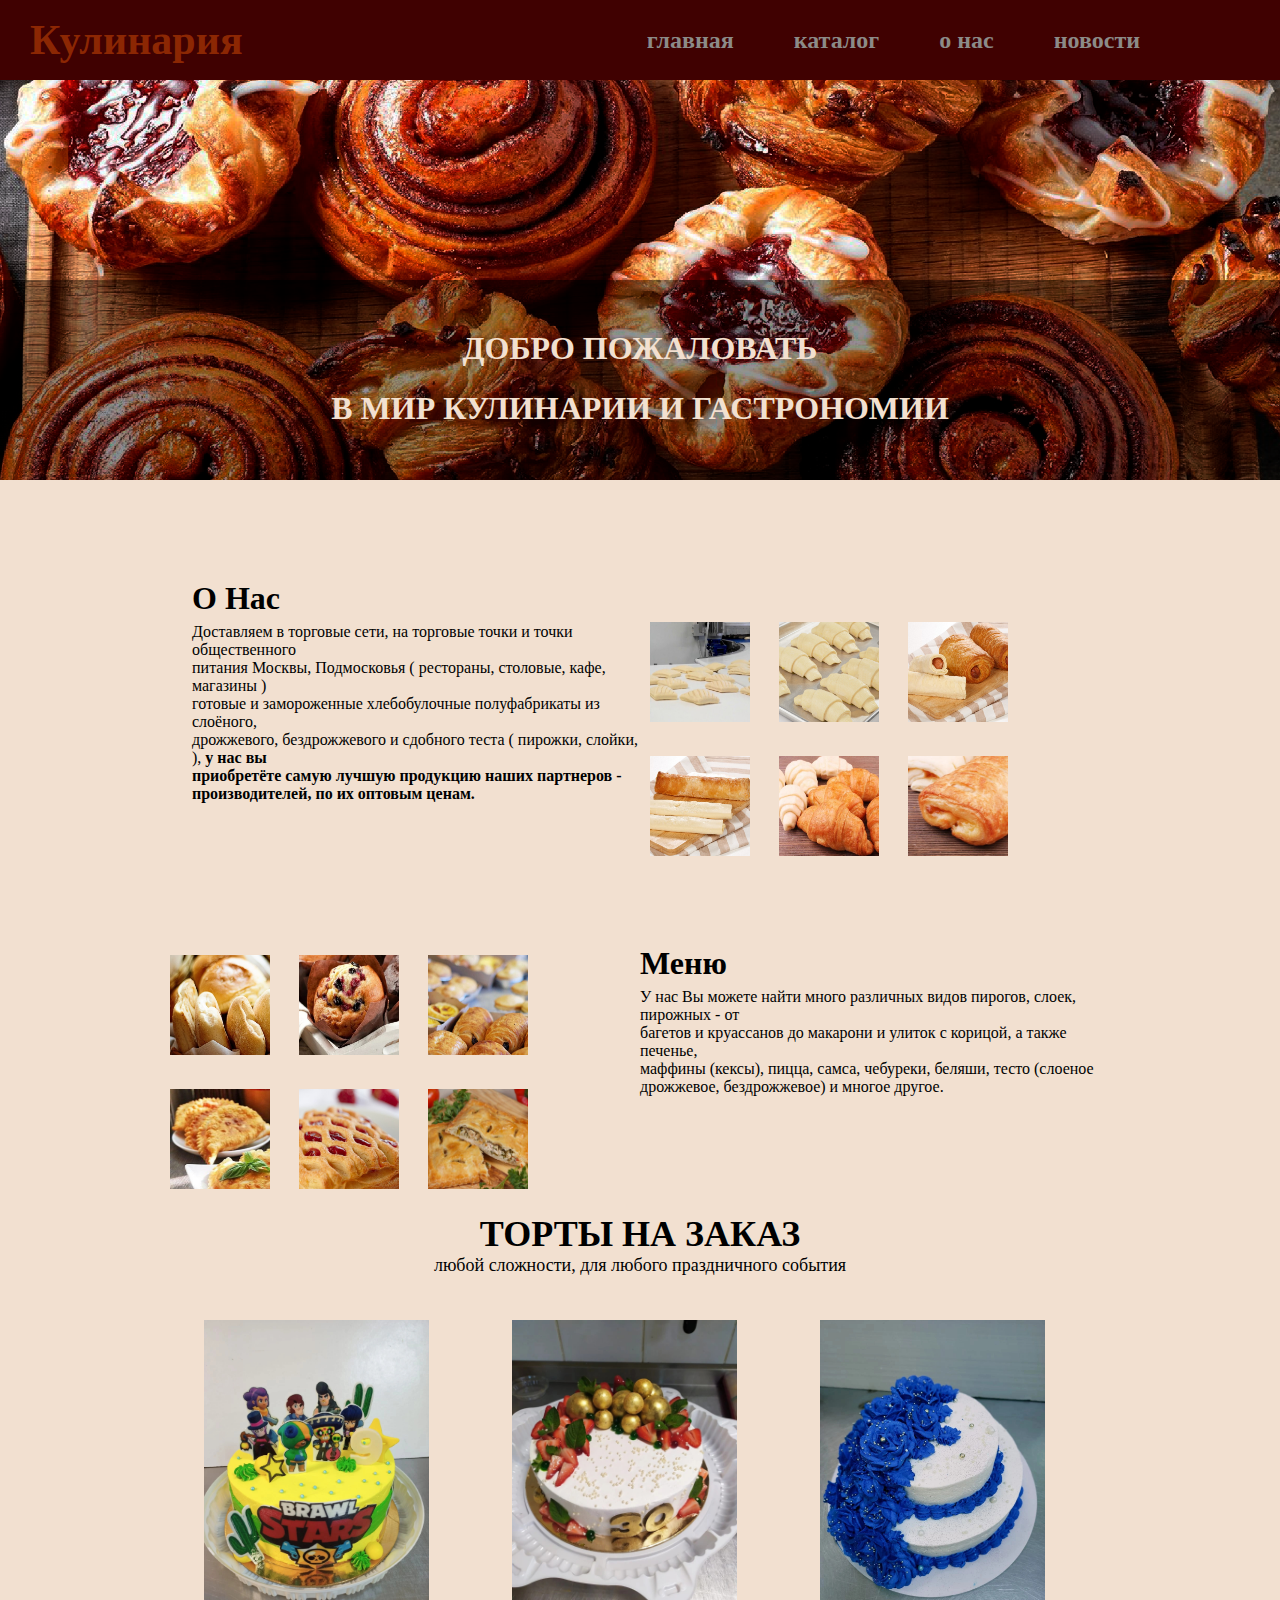
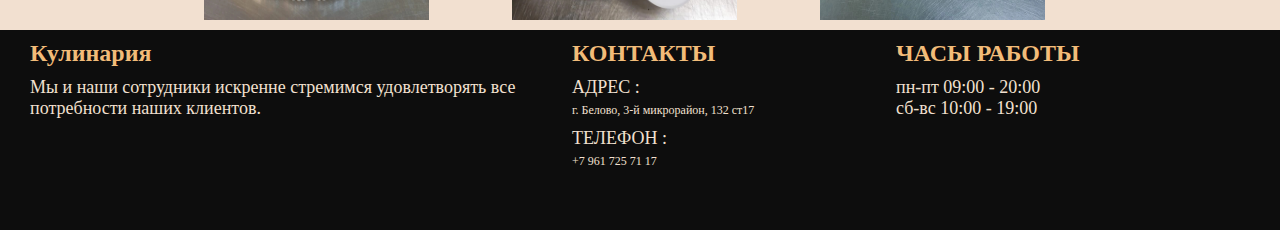
<file: index.html>
<!DOCTYPE html>
<html lang="ru">
    <head>
        <meta charset="UTF-8">

        <meta name="discription" content="Торты на заказ в Белово. Осуществляем доставку по Белово. 
        В цену торта включено оформление, декор, фигурки. Можно заказать торт по вашему эскизу. 
        А так же вы можете приобрести кондитерские изделья в магазине «Кулинария» по адресу: «г. Белово, 3-й микрорайон, 132 ст17.»">

        <meta name="keywords" content="торты на заказ, торты, на заказ, белово, торты на заказ в белово, на день рождения, с доставкой, на свадьбу, свадебный торт">

        <title>Кулинария – торты на заказ</title>
        <link rel="stylesheet" type="text/css" href="css/style.css">
        <link rel="stylesheet" type="text/css" href="css/slick.css">
        <link rel="icon" type="image/png" sizes="192x192" href="img/ico.png">
    </head>
    <body>
    <div class="wrapper">
        <div class="main">  
            <div class="header">
            <div class="logo">
                <h1>Кулинария</h1>
            </div>
            <ul class="navigation">
                <a><li>главная</li></a>
                <a href="catalog.html"><li>каталог</li></a>
                <a href="about.html"><li>о нас</li></a>
                <a href="news.html"><li>новости</li></a>
            </ul>
            </div>
        
            <div class="banner">
            <img src="img/banner.png">
            <h1>ДОБРО ПОЖАЛОВАТЬ</h1>
            <h4>В МИР КУЛИНАРИИ И ГАСТРОНОМИИ</h4>
            <div class="button">
                <button><a href="#about">О нас</a></button>
            </div>
            </div>

            <div class="line" id="about"></div>

            <div class="about">
            <div class="about_text">
            <h1>О Нас</h1>
            <h4>Доставляем  в торговые сети, на торговые точки и точки общественного
                <br>питания Москвы, Подмосковья ( рестораны, столовые, кафе, магазины ) 
                <br>готовые и замороженные хлебобулочные полуфабрикаты из слоёного, 
                <br>дрожжевого, бездрожжевого и сдобного теста ( пирожки, слойки, ), <b>у нас вы 
                <br>приобретёте самую лучшую продукцию наших партнеров - 
                <br>производителей, по их оптовым ценам.</b></h4>
            </div>
            <div class="about_photo">
                <img src="img/about/1.jpg">
                <img src="img/about/2.png">
                <img src="img/about/3.jpg">
                <img src="img/about/4.jpg">
                <img src="img/about/5.jpg">
                <img src="img/about/6.jpg">
            </div>
            </div>

            <div class="about1">
            <div class="about_text1">
            <h1>Меню</h1>
            <h4>У нас Вы можете найти много различных видов пирогов, слоек, пирожных - от 
                <br>багетов и круассанов до макарони и улиток с корицой, а также печенье, 
                <br>маффины (кексы), пицца, самса, чебуреки, беляши, тесто (слоеное
                <br>дрожжевое, бездрожжевое) и многое другое.</h4>
            </div>
            <div class="about_photo1">
                <img src="img/about/7.jpg">
                <img src="img/about/8.jpg">
                <img src="img/about/9.jpg">
                <img src="img/about/10.jpg">
                <img src="img/about/11.jpg">
                <img src="img/about/12.jpg">
            </div>
            </div>

            <div class="tort_menu">
            <div class="tort_menu_text">
                <h1>ТОРТЫ НА ЗАКАЗ</h1>
                <h4>любой сложности, для любого праздничного события</h4>
            </div>
            <div class="conit">
            <div class="conit1">
            <div class="for_slick_slider autoplay">
                <div class="item">
                    <img src="img/slider/1.jpg" alt="">
                </div>
                <div class="item">
                    <img src="img/slider/2.jpg" alt="">
                </div>
                <div class="item">
                    <img src="img/slider/3.jpg" alt="">
                </div>
                <div class="item">
                    <img src="img/slider/4.jpg" alt="">
                </div>
                <div class="item">
                    <img src="img/slider/5.jpg" alt="">
                </div>
                <div class="item">
                    <img src="img/slider/6.jpg" alt="">
                </div>
            </div>
            </div>
        </div>
            </div>


            <div class="footer">
            <div class="footer_main">
                <div class="footer_about">
                    <h1>Кулинария</h1>
                    <h4>Мы и наши сотрудники искренне стремимся удовлетворять все потребности наших клиентов.</h4>
                </div>
                <div class="footer_about1">
                    <h1>КОНТАКТЫ</h1>
                    <h4>АДРЕС :</h4>
                        <h2>г. Белово, 3-й микрорайон, 132 ст17</h2>
                        <h4>ТЕЛЕФОН :</h4>
                        <h2>+7 961 725 71 17</h2>
                </div>
                <div class="footer_about2">
                    <h1>ЧАСЫ РАБОТЫ</h1>
                    <h4>пн-пт 09:00 - 20:00
                        <br>сб-вс 10:00 - 19:00</h4>
                </div>
            </div>
            </div>

        </div>  
    </div>
        <script src="https://ajax.googleapis.com/ajax/libs/jquery/1.11.2/jquery.min.js"></script>
        <script src="js/java.js"></script>
        <script src="js/slick.min.js"></script>
    </body>
</html>
</file>
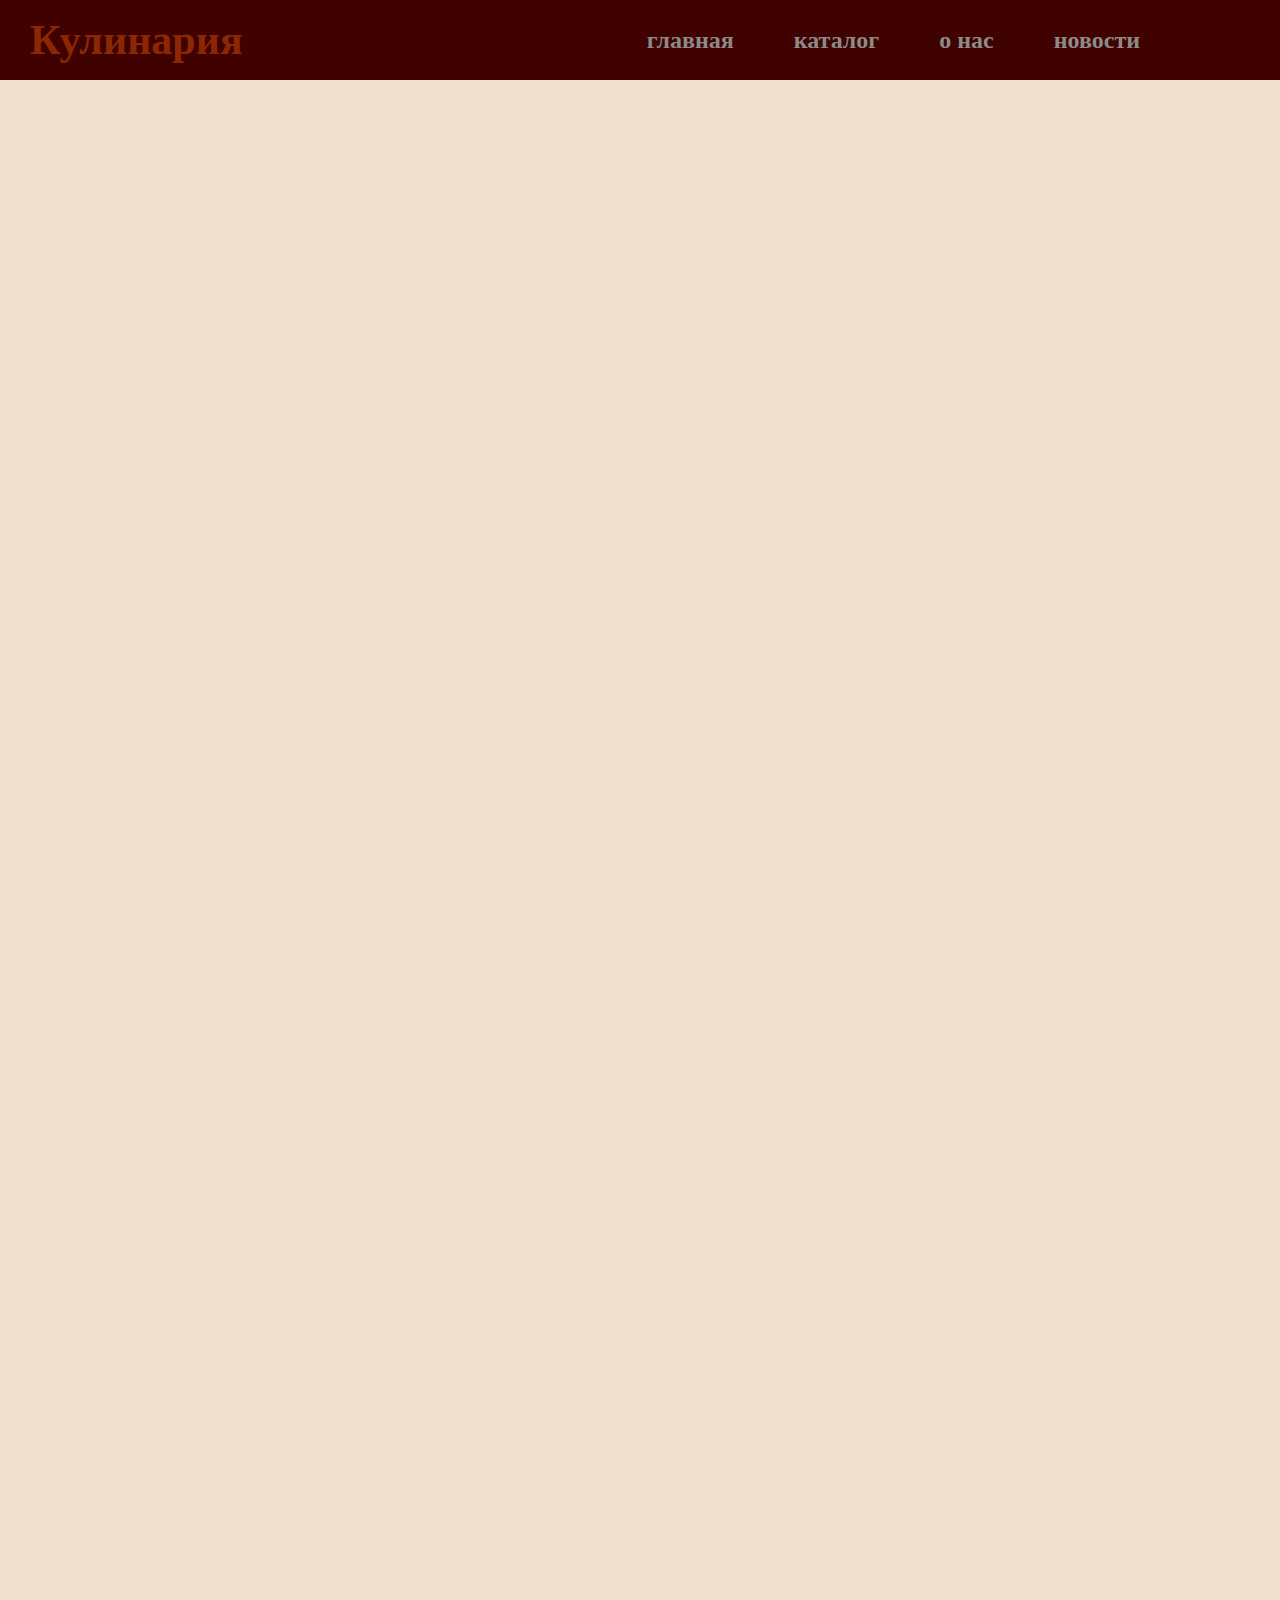
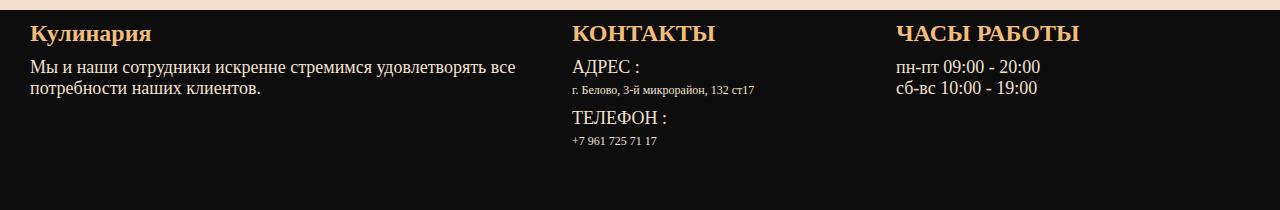
<file: catalog.html>
<!DOCTYPE html>
<html lang="ru">
<head>
    <meta charset="UTF-8">

        <meta name="discription" content="Торты на заказ в Белово. Осуществляем доставку по Белово. 
        В цену торта включено оформление, декор, фигурки. Можно заказать торт по вашему эскизу. 
        А так же вы можете приобрести кондитерские изделья в магазине «Кулинария» по адресу: «г. Белово, 3-й микрорайон, 132 ст17.»">

        <meta name="keywords" content="торты на заказ, торты, на заказ, белово, торты на заказ в белово, на день рождения, с доставкой, на свадьбу, свадебный торт">

        <title>Кулинария – торты на заказ</title>
        <link rel="stylesheet" type="text/css" href="css/style.css">
        <link rel="stylesheet" type="text/css" href="css/style_catalog.css">
        <link rel="icon" type="image/png" sizes="192x192" href="img/ico.png">
</head>
<body>
    <div class="header">
        <div class="logo">
            <h1>Кулинария</h1>
        </div>
        <ul class="navigation">
            <a href="index.html"><li>главная</li></a>
            <a><li>каталог</li></a>
            <a href="about.html"><li>о нас</li></a>
            <a href="news.html"><li>новости</li></a>
        </ul>
    </div>

    <div class="line" id="about"></div>

    <div class="catalog"></div>
    <div class="footer">
        <div class="footer_main">
            <div class="footer_about">
                <h1>Кулинария</h1>
                <h4>Мы и наши сотрудники искренне стремимся удовлетворять все потребности наших клиентов.</h4>
            </div>
            <div class="footer_about1">
                <h1>КОНТАКТЫ</h1>
                <h4>АДРЕС :</h4>
                    <h2>г. Белово, 3-й микрорайон, 132 ст17</h2>
                    <h4>ТЕЛЕФОН :</h4>
                    <h2>+7 961 725 71 17</h2>
            </div>
            <div class="footer_about2">
                <h1>ЧАСЫ РАБОТЫ</h1>
                <h4>пн-пт 09:00 - 20:00
                    <br>сб-вс 10:00 - 19:00</h4>
            </div>
        </div>
    </div>
</body>
</html>
</file>
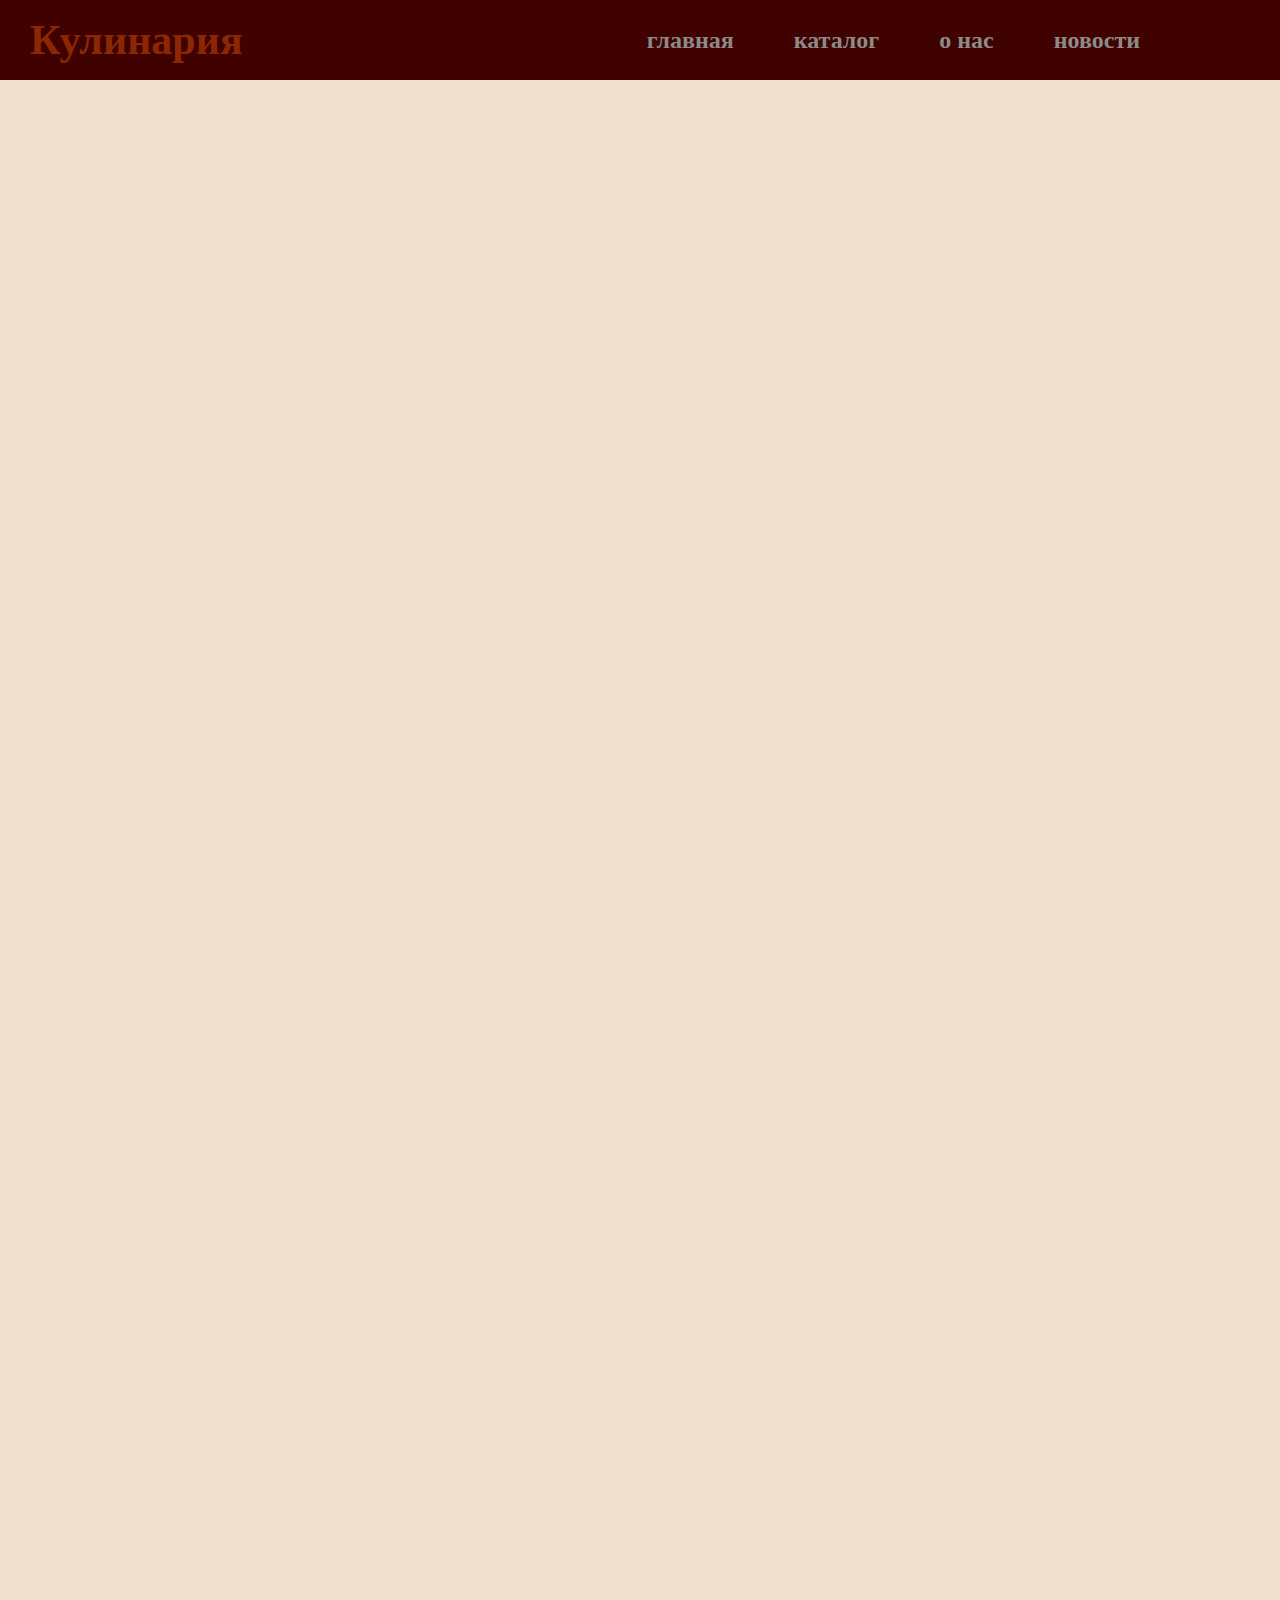
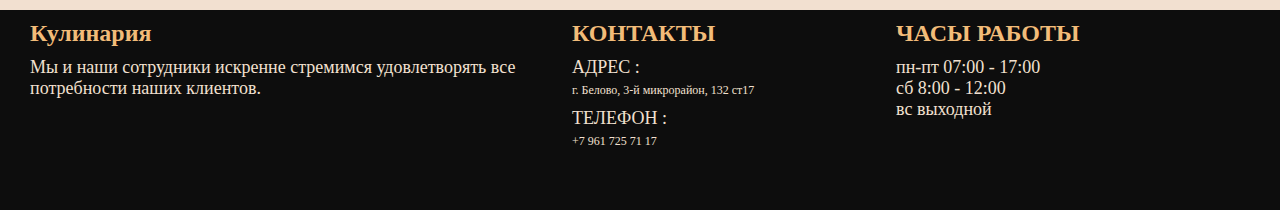
<file: news.html>
<!DOCTYPE html>
<html lang="ru">
    <head>
        <meta charset="UTF-8">

        <meta name="discription" content="Торты на заказ в Белово. Осуществляем доставку по Белово. 
        В цену торта включено оформление, декор, фигурки. Можно заказать торт по вашему эскизу. 
        А так же вы можете приобрести кондитерские изделья в магазине «Кулинария» по адресу: «г. Белово, 3-й микрорайон, 132 ст17.»">

        <meta name="keywords" content="торты на заказ, торты, на заказ, белово, торты на заказ в белово, на день рождения, с доставкой, на свадьбу, свадебный торт">

        <title>Кулинария – торты на заказ</title>
        <link rel="stylesheet" type="text/css" href="css/style.css">
        <link rel="stylesheet" type="text/css" href="css/style_card.css">
        <link rel="icon" type="image/png" sizes="192x192" href="img/ico.png">

        <script src="https://ajax.googleapis.com/ajax/libs/jquery/1.7.1/jquery.min.js"></script>
        <script type="text/javascript">
            $(document).ready(function(){
             
            $(window).scroll(function(){
            if ($(this).scrollTop() > 100) {
            $('.scrollup').fadeIn();
            } else {
            $('.scrollup').fadeOut();
            }
            });
             
            $('.scrollup').click(function(){
            $("html, body").animate({ scrollTop: 0 }, 600);
            return false;
            });
             
            });
            </script>
    </head>
    <body>
        <div class="header">
            <div class="logo">
                <h1>Кулинария</h1>
            </div>
            <ul class="navigation">
                <a href="index.html"><li>главная</li></a>
                <a href="catalog.html"><li>каталог</li></a>
                <a href="about.html"><li>о нас</li></a>
                <a><li>новости</li></a>
            </ul>
        </div>

        <div class="line" id="about"></div>

        <a href="#about" class="scrollup">Наверх</a>

        <div class="news">
            <!--
            <div class="card">
                <div class="card-header">
                    <h1>Жительница Кузбасса приняла участие в новом кондитерском телешоу, где ведущей стала певица Клава Кока.</h1>
                </div>
                <div class="card-meta">
                    <a>29 августа, 2021</a>
                </div>

                <div class="post">
                    <div class="card-post-photo">
                        <img src="news/photo/1.jpg">
                    </div>
                    <div class="card-post">
                        <h4>Жительница Прокопьевска поучаствовала в новом кондитерском реалити «Здравствуй, сладкий». Шоу покажут на телеканале «Суббота!».

                        Как рассказали в пресс-службе телеканала, пробовать десерты участников на проекте будут певица Клава Кока и кондитер Нина Тарасова. В первом выпуске выступит прокопчанка Елена Панькова.
                        
                        — Девушка работает в учебно-методическом центре по гражданской обороне и чрезвычайным ситуациям, десертами увлеклась ради мужчины-сладкоежки. На проект Елена пришла с тремя видами чизкейков, — сообщили в пресс-службе телеканала «Суббота!».
                        
                        Всем участникам в рамках реалити предстоит пройти три этапа отбора и удивить звёздного заказчика десертом. Чтобы узнать, получилось ли это сделать жительнице Прокопьевска, можно будет посмотреть первый выпуск в субботу, 18 февраля, в 16:00.
                        
                        Фото: пресс-служба телеканала «Суббота!»</h4>
                    </div>
                </div>
            </div>
            -->
            <!--
            <div class="card">
                <div class="card-header">
                    <h1>Жительница Кузбасса приняла участие в новом кондитерском телешоу, где ведущей стала певица Клава Кока.</h1>
                </div>
                <div class="card-meta">
                    <a>29 августа, 2021</a>
                </div>

                <div class="post">
                    <div class="card-post-photo">
                        <img src="news/photo/1.jpg">
                    </div>
                    <div class="card-post">
                        <h4>Жительница Прокопьевска поучаствовала в новом кондитерском реалити «Здравствуй, сладкий». Шоу покажут на телеканале «Суббота!».

                        Как рассказали в пресс-службе телеканала, пробовать десерты участников на проекте будут певица Клава Кока и кондитер Нина Тарасова. В первом выпуске выступит прокопчанка Елена Панькова.
                        
                        — Девушка работает в учебно-методическом центре по гражданской обороне и чрезвычайным ситуациям, десертами увлеклась ради мужчины-сладкоежки. На проект Елена пришла с тремя видами чизкейков, — сообщили в пресс-службе телеканала «Суббота!».
                        
                        Всем участникам в рамках реалити предстоит пройти три этапа отбора и удивить звёздного заказчика десертом. Чтобы узнать, получилось ли это сделать жительнице Прокопьевска, можно будет посмотреть первый выпуск в субботу, 18 февраля, в 16:00.
                        
                        Фото: пресс-служба телеканала «Суббота!»</h4>
                    </div>
                </div>
            </div>
            -->
            <!--
            <div class="card">
                <div class="card-header">
                    <h1>Жительница Кузбасса приняла участие в новом кондитерском телешоу, где ведущей стала певица Клава Кока.</h1>
                </div>
                <div class="card-meta">
                    <a>29 августа, 2021</a>
                </div>

                <div class="post">
                    <div class="card-post-photo">
                        <img src="news/photo/1.jpg">
                    </div>
                    <div class="card-post">
                        <h4>Жительница Прокопьевска поучаствовала в новом кондитерском реалити «Здравствуй, сладкий». Шоу покажут на телеканале «Суббота!».

                        Как рассказали в пресс-службе телеканала, пробовать десерты участников на проекте будут певица Клава Кока и кондитер Нина Тарасова. В первом выпуске выступит прокопчанка Елена Панькова.
                        
                        — Девушка работает в учебно-методическом центре по гражданской обороне и чрезвычайным ситуациям, десертами увлеклась ради мужчины-сладкоежки. На проект Елена пришла с тремя видами чизкейков, — сообщили в пресс-службе телеканала «Суббота!».
                        
                        Всем участникам в рамках реалити предстоит пройти три этапа отбора и удивить звёздного заказчика десертом. Чтобы узнать, получилось ли это сделать жительнице Прокопьевска, можно будет посмотреть первый выпуск в субботу, 18 февраля, в 16:00.
                        
                        Фото: пресс-служба телеканала «Суббота!»</h4>
                    </div>
                </div>
            </div>
            -->
        </div>

        <div class="footer">
            <div class="footer_main">
                <div class="footer_about">
                    <h1>Кулинария</h1>
                    <h4>Мы и наши сотрудники искренне стремимся удовлетворять все потребности наших клиентов.</h4>
                </div>
                <div class="footer_about1">
                    <h1>КОНТАКТЫ</h1>
                    <h4>АДРЕС :</h4>
                        <h2>г. Белово, 3-й микрорайон, 132 ст17</h2>
                        <h4>ТЕЛЕФОН :</h4>
                        <h2>+7 961 725 71 17</h2>
                </div>
                <div class="footer_about2">
                    <h1>ЧАСЫ РАБОТЫ</h1>
                    <h4>пн-пт 07:00 - 17:00
                        <br>сб 8:00 - 12:00
                        <br>вс выходной</h4>
                </div>
            </div>
        </div>
    </body>
</html>
</file>
<file: css/style.css>
@media (prefers-reduced-motion:no-preference){
    :root {
        scroll-behavior: smooth;
    }
}

*{
    margin: 0;
    padding: 0;
    list-style: none;
    text-decoration: none;
}

html, body {
    width: 100%;
    height: 100%;
}
body{
    background-color: #f2e0d0;
}

.wrapper {
    min-height: 100%;
    display: flex;
    flex-direction: column;
}

.main{
    flex: 1 1 auto;
}

.header {
    z-index: 2;
    position: fixed;
    width: 100%;
    height: 80px;
    display: block;
    background-color: #400101;
}

.logo {
    height: 100%;
    display: table;
    float: left;
}

.logo h1 {
    padding-left: 30px;
    font-size: 42px;
    font-weight: 800;
    color: #8C2703;
    height: 100%;
    display: table-cell;
    vertical-align: middle;
    font-family: 'Segoe UI';
}

.navigation {
    float: right;
    height: 100%;
}

.navigation a {
    height: 100%;
    display: table;
    float: left;
    padding: 0px 30px;
}

.navigation a:last-child {
    padding-right: 140px;
}

.navigation a li {
    display: table-cell;
    vertical-align: middle;
    height: 100%;
    color: #8C8B88;
    font-family: 'Segoe UI';
    font-size: 24px;
    font-weight: 600;
}

.banner {
    width: 100%;
    height: 700px;
    padding: 80px 0px 0px 0px;
}

.banner img {
    position: relative;
    width: 100%;
    height: 100%;
}
.banner h1{
    position: absolute;
    text-align: center;
    top: 500px;
    font-size: 48px;
    font-family: 'Segoe UI';
    font-weight: 700;
    color: #f2e0d0;
    width: 100%;
}

.banner h4{
    position: absolute;
    text-align: center;
    top: 600px;
    font-size: 48px;
    font-family: 'Segoe UI';
    font-weight: 800;
    color: #f2e0d0;
    width: 100%;
}

.button {
    display: flex;
    justify-content: center;
}
.button button {
    position: absolute;
    top: 75%;
    background-color: #f2bc79;
    border-radius: 5px;
    border: none;
    color: #131313;
    font-size: 24px;
    font-family: 'Segoe UI';
    font-weight: 600;
    height: 50px;
    width: 200px;
    text-align: center;
}

.button a {
    color: #131313;
}

.line {
    width: 100%;
    height: 100px;
}

/*о нас*/
.about {
    width: 70%;
    height: 400px;
    margin: 0 auto;
}

.about_text {
    padding-top: 65px;
    width: 50%;
    float: left;
}

.about_text h1 {
    font-size: 36px;
    font-family: 'Segoe UI';
    font-weight: 700;
}

.about_text h4 {
    margin-top: 10px;
    font-size: 18px;
    font-family: 'Segoe UI';
    font-weight: 400;
}

.about_photo {
    width: 50%;
    float: right;
}

.about_photo img {
    width: 120px;
    height: 120px;
    padding: 20px;
    margin-right: 10px;
    margin-bottom: 10px;
}

/*меню*/

.about1 {
    width: 70%;
    height: 400px;
    margin: 0 auto;
}

.about_text1 {
    padding-top: 65px;
    width: 50%;
    float: right;
}

.about_text1 h1 {
    font-size: 36px;
    font-family: 'Segoe UI';
    font-weight: 700;
}

.about_text1 h4 {
    margin-top: 10px;
    font-size: 18px;
    font-family: 'Segoe UI';
    font-weight: 400;
}

.about_photo1 {
    width: 50%;
    float: right;
}

.about_photo1 img {
    width: 120px;
    height: 120px;
    padding: 20px;
    margin-right: 10px;
    margin-bottom: 10px;
}

.tort_menu {
    width: 70%;
    height: 500px;
    margin: 0 auto;
}

.tort_menu_text{
    text-align: center;
}

.tort_menu_text h1{
    font-size: 36px;
    font-family: 'Segoe UI';
    font-weight: 800;
}

.tort_menu_text h4{
    font-size: 18px;
    font-family: 'Segoe UI';
    font-weight: 400;
}

.conit {
    width: 100%;
    height: 100%;
}

.conit1 {
    width: 80%;
    margin: 0 auto;
}

.for_slick_slider{
    display: flex;
}

.for_slick_slider .item{
    position: relative;
    height: 300px;
    width: 250px;
    margin: 25px;
}

.for_slick_slider .item img{
    width: 200;
    height: 300px;
    transition: all linear .4s;
}

.for_slick_slider .slick-center img{
    transform: scale(1.2);
}

.autoplay button {
    
    display: none;
    visibility: hidden;
}
/*подвал*/
.footer {
    width: 100%;
    height: 200px;
    background-color: #0D0D0D;
}

.footer_main {
    width: 70%;
    height:100%;
    margin: 0 auto;
    
}

.footer_about {
    margin-left: 30px;
    width: 40%;
    height: 100%;
    float: left;
}

.footer_about h1 {
    margin-top: 10px;
    color: #F2BC79;
     font-size: 24px;
    font-family: 'Segoe UI';
    font-weight: 800;
}

.footer_about h4 {
    margin-top: 10px;
    color: #F2E0D0;
    font-size: 18px;
    font-family: 'Segoe UI';
    font-weight: 400;
}

.footer_about h2 {
    margin-top: 5px;
    color: #F2E0D0;
    font-size: 12px;
    font-family: 'Segoe UI';
    font-weight: 400;
}


.footer_about1 {
    margin-left: 70px;
    width: 20%;
    height: 100%;
    float: left;
}

.footer_about1 h1 {
    margin-top: 10px;
    color: #F2BC79;
     font-size: 24px;
    font-family: 'Segoe UI';
    font-weight: 800;
}

.footer_about1 h4 {
    margin-top: 10px;
    color: #F2E0D0;
    font-size: 18px;
    font-family: 'Segoe UI';
    font-weight: 400;
}

.footer_about1 h2 {
    margin-top: 5px;
    color: #F2E0D0;
    font-size: 12px;
    font-family: 'Segoe UI';
    font-weight: 400;
}

.footer_about2 {
    margin-left: 30px;
    width: 30%;
    height: 100%;
    float: right;
}

.footer_about2 h1 {
    margin-top: 10px;
    color: #F2BC79;
     font-size: 24px;
    font-family: 'Segoe UI';
    font-weight: 800;
}

.footer_about2 h4 {
    margin-top: 10px;
    color: #F2E0D0;
    font-size: 18px;
    font-family: 'Segoe UI';
    font-weight: 400;
}

.footer_about2 h2 {
    margin-top: 5px;
    color: #F2E0D0;
    font-size: 12px;
    font-family: 'Segoe UI';
    font-weight: 400;
}




.about_s{
    width: 100%;
    height: 700px;
    padding: 80px 0px 0px 0px;
}
.about_s_main{
    margin-top: 100px;
    width: 70%;
    margin: 0 auto;
}
.map {
    width: 50%;
    float: right;
}

.line_1 {
    width: 100%;
    height: 40px;
}

.logo_about{
    width: 50%;
    height: 350px;
    float: left;
}

.logo_about h1{
    font-size: 100px;
    font-family: 'Segoe UI';
    font-weight: 800;
}

.about_s_info{
    width: 50%;
    float: left;
}

.about_s_info h1 {
    font-size: 12px;
    font-family: 'Segoe UI';
    font-weight: 400;
}
.about_s_info h4 {
    font-size: 18px;
    font-family: 'Segoe UI';
    font-weight: 600;
    margin-top: 10px;
    margin-bottom: 40px;
}

.about_s_info_1{
    width: 50%;
    float: left;
}
.about_s_info_2{
    width: 50%;
    float: right;
}
.about_s_info_3{
    width: 100%;
    float: left;
}

.about_s_info_3 h4 {
    font-size: 18px;
    font-family: 'Segoe UI';
    font-weight: 400;
}





@media only screen and (min-device-width : 1024px) and (min-device-height : 600px) {
    .banner {
        height: 400px;
    }

    .banner h1{
        top: 330px;
        font-size: 32px;
    }
    
    .banner h4{
        top: 390px;
        font-size: 32px;
    }
    
    .button {
        display: none;
    }

     /*о нас*/
.about {
    width: 90%;
    height: 300px;
}

.about_text {
    padding-top: 0px;
}

.about_text h1 {
    font-size: 32px;
}

.about_text h4 {
    margin-top: 6px;
    font-size: 16px;
}
.about_photo{
    padding-top: 32px;
}

.about_photo img {
    width: 100px;
    height: 100px;
    padding: 10px;
    margin-right: 5px;
    margin-bottom: 5x;
}

    /*меню*/

    .about1 {
        width: 90%;
        height: 300px;
    }
    
    .about_text1 {
        padding-top: 65px;
    }
    
    .about_text1 h1 {
        font-size: 32px;
    }
    
    .about_text1 h4 {
        margin-top: 6px;
        font-size: 16px;
    }
    
    .about_photo1 {
        padding-top: 65px;
    }
    
    .about_photo1 img {
        width: 100px;
        height: 100px;
        padding: 10px;
        margin-right: 5px;
        margin-bottom: 5x;
    }
    
    .tort_menu {
        width: 90%;
        height: 500px;
    }

    .footer_main {
        width: 100%;
    }

    .footer_about1 {
        margin-left: 30px;
    }
    .footer_about2 {
        margin-left: 30px;
    }

    .about_s_main {
        width: 90%;
    }

    .logo_about h1 {
        font-size: 75px;
    }

    .map_inf {
        padding-top: 27px;
        padding-left: 50px;
        width: 400px;
        height: 500px;
    }

    .email {
        padding-top: 20px;
    }
}
@media only screen and (min-device-width : 1280px) and (min-device-height : 720px) {
    .banner {
        height: 400px;
    }

    .banner h1{
        top: 330px;
        font-size: 32px;
    }
    
    .banner h4{
        top: 390px;
        font-size: 32px;
    }
    
    .button {
        display: none;
    }

     /*о нас*/
.about {
    width: 70%;
    height: 300px;
}

.about_text {
    padding-top: 0px;
}

.about_text h1 {
    font-size: 32px;
}

.about_text h4 {
    margin-top: 6px;
    font-size: 16px;
}
.about_photo{
    padding-top: 32px;
}

.about_photo img {
    width: 100px;
    height: 100px;
    padding: 10px;
    margin-right: 5px;
    margin-bottom: 5x;
}

    /*меню*/

    .about1 {
        width: 75%;
        height: 300px;
    }
    
    .about_text1 {
        padding-top: 65px;
    }
    
    .about_text1 h1 {
        font-size: 32px;
    }
    
    .about_text1 h4 {
        margin-top: 6px;
        font-size: 16px;
    }
    
    .about_photo1 {
        padding-top: 65px;
    }
    
    .about_photo1 img {
        width: 100px;
        height: 100px;
        padding: 10px;
        margin-right: 5px;
        margin-bottom: 5x;
    }
    
    .tort_menu {
        width: 90%;
        height: 450px;
    }

    .footer_main {
        width: 100%;
    }

    .footer_about1 {
        margin-left: 30px;
    }
    .footer_about2 {
        margin-left: 30px;
    }

    .logo_about h1 {
        font-size: 85px;
    }

    .map_inf {
        padding-top: 27px;
        padding-left: 50px;
        width: 550px;
        height: 600px;
    }
}

@media only screen and (min-device-width : 1920px) and (min-device-height : 1080px) {
    @media (prefers-reduced-motion:no-preference){
        :root {
            scroll-behavior: smooth;
        }
    }
    
    *{
        margin: 0;
        padding: 0;
        list-style: none;
        text-decoration: none;
    }
    
    html, body {
        width: 100%;
        height: 100%;
    }
    body{
        background-color: #f2e0d0;
    }
    
    .header {
        z-index: 2;
        position: fixed;
        width: 100%;
        height: 80px;
        display: block;
        background-color: #400101;
    }
    
    .logo {
        height: 100%;
        display: table;
        float: left;
    }
    
    .logo h1 {
        padding-left: 30px;
        font-size: 42px;
        font-weight: 800;
        color: #8C2703;
        height: 100%;
        display: table-cell;
        vertical-align: middle;
        font-family: 'Segoe UI';
    }
    
    .navigation {
        float: right;
        height: 100%;
    }
    
    .navigation a {
        height: 100%;
        display: table;
        float: left;
        padding: 0px 30px;
    }
    
    .navigation a:last-child {
        padding-right: 140px;
    }
    
    .navigation a li {
        display: table-cell;
        vertical-align: middle;
        height: 100%;
        color: #8C8B88;
        font-family: 'Segoe UI';
        font-size: 24px;
        font-weight: 600;
    }
    
    .banner {
        width: 100%;
        height: 700px;
        padding: 80px 0px 0px 0px;
    }
    
    .banner img {
        position: relative;
        width: 100%;
        height: 100%;
    }
    .banner h1{
        position: absolute;
        text-align: center;
        top: 500px;
        font-size: 48px;
        font-family: 'Segoe UI';
        font-weight: 700;
        color: #f2e0d0;
        width: 100%;
    }
    
    .banner h4{
        position: absolute;
        text-align: center;
        top: 600px;
        font-size: 48px;
        font-family: 'Segoe UI';
        font-weight: 800;
        color: #f2e0d0;
        width: 100%;
    }
    
    .button {
        display: flex;
        justify-content: center;
    }
    .button button {
        position: absolute;
        top: 75%;
        background-color: #f2bc79;
        border-radius: 5px;
        border: none;
        color: #131313;
        font-size: 24px;
        font-family: 'Segoe UI';
        font-weight: 600;
        height: 50px;
        width: 200px;
        text-align: center;
    }
    
    .button a {
        color: #131313;
    }
    
    .line {
        width: 100%;
        height: 100px;
    }
    
    /*о нас*/
    .about {
        width: 70%;
        height: 400px;
        margin: 0 auto;
    }
    
    .about_text {
        padding-top: 65px;
        width: 50%;
        float: left;
    }
    
    .about_text h1 {
        font-size: 36px;
        font-family: 'Segoe UI';
        font-weight: 700;
    }
    
    .about_text h4 {
        margin-top: 10px;
        font-size: 18px;
        font-family: 'Segoe UI';
        font-weight: 400;
    }
    
    .about_photo {
        width: 50%;
        float: right;
    }
    
    .about_photo img {
        width: 120px;
        height: 120px;
        padding: 20px;
        margin-right: 10px;
        margin-bottom: 10px;
    }
    
    /*меню*/
    
    .about1 {
        width: 70%;
        height: 400px;
        margin: 0 auto;
    }
    
    .about_text1 {
        padding-top: 65px;
        width: 50%;
        float: right;
    }
    
    .about_text1 h1 {
        font-size: 36px;
        font-family: 'Segoe UI';
        font-weight: 700;
    }
    
    .about_text1 h4 {
        margin-top: 10px;
        font-size: 18px;
        font-family: 'Segoe UI';
        font-weight: 400;
    }
    
    .about_photo1 {
        width: 50%;
        float: right;
    }
    
    .about_photo1 img {
        width: 120px;
        height: 120px;
        padding: 20px;
        margin-right: 10px;
        margin-bottom: 10px;
    }
    
    .tort_menu {
        width: 70%;
        height: 500px;
        margin: 0 auto;
    }
    
    .tort_menu_text{
        text-align: center;
    }
    
    .tort_menu_text h1{
        font-size: 36px;
        font-family: 'Segoe UI';
        font-weight: 800;
    }
    
    .tort_menu_text h4{
        font-size: 18px;
        font-family: 'Segoe UI';
        font-weight: 400;
    }
    
    /*подвал*/
    .footer {
        width: 100%;
        height: 200px;
        background-color: #0D0D0D;
    }
    
    .footer_main {
        width: 70%;
        height:100%;
        margin: 0 auto;
        
    }
    
    .footer_about {
        margin-left: 30px;
        width: 40%;
        height: 100%;
        float: left;
    }
    
    .footer_about h1 {
        margin-top: 10px;
        color: #F2BC79;
         font-size: 24px;
        font-family: 'Segoe UI';
        font-weight: 800;
    }
    
    .footer_about h4 {
        margin-top: 10px;
        color: #F2E0D0;
        font-size: 18px;
        font-family: 'Segoe UI';
        font-weight: 400;
    }
    
    .footer_about h2 {
        margin-top: 5px;
        color: #F2E0D0;
        font-size: 12px;
        font-family: 'Segoe UI';
        font-weight: 400;
    }
    
    
    .footer_about1 {
        margin-left: 70px;
        width: 20%;
        height: 100%;
        float: left;
    }
    
    .footer_about1 h1 {
        margin-top: 10px;
        color: #F2BC79;
         font-size: 24px;
        font-family: 'Segoe UI';
        font-weight: 800;
    }
    
    .footer_about1 h4 {
        margin-top: 10px;
        color: #F2E0D0;
        font-size: 18px;
        font-family: 'Segoe UI';
        font-weight: 400;
    }
    
    .footer_about1 h2 {
        margin-top: 5px;
        color: #F2E0D0;
        font-size: 12px;
        font-family: 'Segoe UI';
        font-weight: 400;
    }
    
    .footer_about2 {
        margin-left: 30px;
        width: 30%;
        height: 100%;
        float: right;
    }
    
    .footer_about2 h1 {
        margin-top: 10px;
        color: #F2BC79;
         font-size: 24px;
        font-family: 'Segoe UI';
        font-weight: 800;
    }
    
    .footer_about2 h4 {
        margin-top: 10px;
        color: #F2E0D0;
        font-size: 18px;
        font-family: 'Segoe UI';
        font-weight: 400;
    }
    
    .footer_about2 h2 {
        margin-top: 5px;
        color: #F2E0D0;
        font-size: 12px;
        font-family: 'Segoe UI';
        font-weight: 400;
    }
    
    
    
    
    .about_s{
        width: 100%;
        height: 700px;
        padding: 80px 0px 0px 0px;
    }
    .about_s_main{
        margin-top: 100px;
        width: 70%;
        margin: 0 auto;
    }
    .map {
        width: 50%;
        float: right;
    }
    
    .line_1 {
        width: 100%;
        height: 40px;
    }
    
    .logo_about{
        width: 50%;
        height: 350px;
        float: left;
    }
    
    .logo_about h1{
        font-size: 100px;
        font-family: 'Segoe UI';
        font-weight: 800;
    }
    
    .about_s_info{
        width: 50%;
        float: left;
    }
    
    .about_s_info h1 {
        font-size: 12px;
        font-family: 'Segoe UI';
        font-weight: 400;
    }
    .about_s_info h4 {
        font-size: 18px;
        font-family: 'Segoe UI';
        font-weight: 600;
        margin-top: 10px;
        margin-bottom: 40px;
    }
    
    .about_s_info_1{
        width: 50%;
        float: left;
    }
    .about_s_info_2{
        width: 50%;
        float: right;
    }
    .about_s_info_3{
        width: 100%;
        float: left;
    }
    
    .about_s_info_3 h4 {
        font-size: 18px;
        font-family: 'Segoe UI';
        font-weight: 400;
    }
}

@media only screen and (min-device-width : 320px) and (max-device-width : 480px) {
    .banner {
        height: 400px;
    }
    
    .banner h1{
        top: 330px;
        font-size: 32px;
    }
    
    .banner h4{
        top: 390px;
        font-size: 32px;
    }
    
    .button {
        display: none;
    }
    .button button {
        top: -100%;
        font-size: 18px;
        height: 34px;
        width: 160px;
    }
    
    .line {
        width: 100%;
        height: 100px;
    }
    
    /*о нас*/
.about {
    width: 90%;
    height: 400px;
}

.about_text {
    float: left;
    padding-top: 0px;
}

.about_text h1 {
    font-size: 32px;
}

.about_text h4 {
    margin-top: 6px;
    font-size: 16px;
}

.about_photo{
    float: right;
    padding-top: 0px;
}

.about_photo img {
    float: right;
    width: 100px;
    height: 100px;
    padding: 10px;
    margin-right: 5px;
    margin-bottom: 5x;
}


    /*меню*/

.about1 {
    width: 90%;
    height: 400px;
}

.about_text1 {
    padding-top: 0px;
}

.about_text1 h1 {
    font-size: 32px;
}

.about_text1 h4 {
    margin-top: 6px;
    font-size: 16px;
}

.about_photo1 {
    padding-top: 0px;
    float: left;
}

.about_photo1 img {
    float: left;
    width: 100px;
    height: 100px;
    padding: 10px;
    margin-right: 5px;
    margin-bottom: 5x;
}

.tort_menu {
    width: 90%;
    height: 450px;
}

/*подвал*/

.footer{ 
	left: 0;
	bottom: 0;
    width: 100%;
    height: 200px;
}

.footer_main {
    width: 100%;
}

.footer_about {
    margin-left: 30px;
    width: 40%;
    height: 100%;
    float: left;
}

.footer_about h1 {
    margin-top: 10px;
    color: #F2BC79;
     font-size: 24px;
    font-family: 'Segoe UI';
    font-weight: 800;
}

.footer_about h4 {
    margin-top: 10px;
    color: #F2E0D0;
    font-size: 18px;
    font-family: 'Segoe UI';
    font-weight: 400;
}

.footer_about h2 {
    margin-top: 5px;
    color: #F2E0D0;
    font-size: 12px;
    font-family: 'Segoe UI';
    font-weight: 400;
}


.footer_about1 {
    margin-left: 70px;
    width: 20%;
    height: 100%;
    float: left;
}

.footer_about1 h1 {
    margin-top: 10px;
    color: #F2BC79;
     font-size: 24px;
    font-family: 'Segoe UI';
    font-weight: 800;
}

.footer_about1 h4 {
    margin-top: 10px;
    color: #F2E0D0;
    font-size: 18px;
    font-family: 'Segoe UI';
    font-weight: 400;
}

.footer_about1 h2 {
    margin-top: 5px;
    color: #F2E0D0;
    font-size: 12px;
    font-family: 'Segoe UI';
    font-weight: 400;
}

.footer_about2 {
    margin-right: 30px;
    width: 20%;
    height: 100%;
    float: right;
}

.footer_about2 h1 {
    margin-top: 10px;
    color: #F2BC79;
     font-size: 24px;
    font-family: 'Segoe UI';
    font-weight: 800;
}

.footer_about2 h4 {
    margin-top: 10px;
    color: #F2E0D0;
    font-size: 18px;
    font-family: 'Segoe UI';
    font-weight: 400;
}

.footer_about2 h2 {
    margin-top: 5px;
    color: #F2E0D0;
    font-size: 12px;
    font-family: 'Segoe UI';
    font-weight: 400;
}



.about_s{
    width: 100%;
    height: 900px;
    padding: 80px 0px 0px 0px;
}
.about_s_main{
    margin-top: 100px;
    width: 90%;
    margin: 0 auto;
}
.map {
    width: 100%;
    text-align: center;
}

.line_1 {
    width: 100%;
    height: 40px;
    margin-bottom: 20px;
}

.logo_about{
    width: 100%;
    height: 200px;
    text-align: center;
}

.logo_about h1{
    font-size: 100px;
    font-family: 'Segoe UI';
    font-weight: 800;
}

.about_s_info{
    width: 100%;
    text-align: center;
}

.about_s_info h1 {
    font-size: 12px;
    font-family: 'Segoe UI';
    font-weight: 400;
}
.about_s_info h4 {
    font-size: 18px;
    font-family: 'Segoe UI';
    font-weight: 600;
    margin-top: 10px;
    margin-bottom: 40px;
}

.about_s_info_1{
    width: 50%;
    float: left;
}
.about_s_info_2{
    width: 50%;
    float: right;
}
.about_s_info_3{
    width: 100%;
    float: left;
}

.about_s_info_3 h4 {
    font-size: 18px;
    font-family: 'Segoe UI';
    font-weight: 400;
}

.navigation a:last-child {
    padding-right: 30px;
}
}

@media only screen and (min-device-width : 1080px) and (min-device-height : 2340px) {
    .banner {
        height: 400px;
    }
    
    .banner h1{
        top: 330px;
        font-size: 32px;
    }
    
    .banner h4{
        top: 390px;
        font-size: 32px;
    }
    
    .button {
        display: none;
    }
    .button button {
        top: -100%;
        font-size: 18px;
        height: 34px;
        width: 160px;
    }
    
    .line {
        width: 100%;
        height: 100px;
    }
    
    /*о нас*/
.about {
    width: 90%;
    height: 300px;
}

.about_text {
    padding-top: 0px;
}

.about_text h1 {
    font-size: 32px;
}

.about_text h4 {
    margin-top: 6px;
    font-size: 16px;
}
.about_photo{
    padding-top: 32px;
}

.about_photo img {
    width: 100px;
    height: 100px;
    padding: 10px;
    margin-right: 5px;
    margin-bottom: 5x;
}


    /*меню*/

.about1 {
    width: 90%;
    height: 300px;
}

.about_text1 {
    padding-top: 65px;
}

.about_text1 h1 {
    font-size: 32px;
}

.about_text1 h4 {
    margin-top: 6px;
    font-size: 16px;
}

.about_photo1 {
    padding-top: 65px;
}

.about_photo1 img {
    width: 100px;
    height: 100px;
    padding: 10px;
    margin-right: 5px;
    margin-bottom: 5x;
}

.tort_menu {
    width: 90%;
    height: 500px;
}

/*подвал*/

.footer{ 
	left: 0;
	bottom: 0;
    width: 100%;
    height: 200px;
}

.footer_main {
    width: 100%;
}

.footer_about {
    margin-left: 30px;
    width: 40%;
    height: 100%;
    float: left;
}

.footer_about h1 {
    margin-top: 10px;
    color: #F2BC79;
     font-size: 24px;
    font-family: 'Segoe UI';
    font-weight: 800;
}

.footer_about h4 {
    margin-top: 10px;
    color: #F2E0D0;
    font-size: 18px;
    font-family: 'Segoe UI';
    font-weight: 400;
}

.footer_about h2 {
    margin-top: 5px;
    color: #F2E0D0;
    font-size: 12px;
    font-family: 'Segoe UI';
    font-weight: 400;
}


.footer_about1 {
    margin-left: 70px;
    width: 20%;
    height: 100%;
    float: left;
}

.footer_about1 h1 {
    margin-top: 10px;
    color: #F2BC79;
     font-size: 24px;
    font-family: 'Segoe UI';
    font-weight: 800;
}

.footer_about1 h4 {
    margin-top: 10px;
    color: #F2E0D0;
    font-size: 18px;
    font-family: 'Segoe UI';
    font-weight: 400;
}

.footer_about1 h2 {
    margin-top: 5px;
    color: #F2E0D0;
    font-size: 12px;
    font-family: 'Segoe UI';
    font-weight: 400;
}

.footer_about2 {
    margin-right: 30px;
    width: 20%;
    height: 100%;
    float: right;
}

.footer_about2 h1 {
    margin-top: 10px;
    color: #F2BC79;
     font-size: 24px;
    font-family: 'Segoe UI';
    font-weight: 800;
}

.footer_about2 h4 {
    margin-top: 10px;
    color: #F2E0D0;
    font-size: 18px;
    font-family: 'Segoe UI';
    font-weight: 400;
}

.footer_about2 h2 {
    margin-top: 5px;
    color: #F2E0D0;
    font-size: 12px;
    font-family: 'Segoe UI';
    font-weight: 400;
}



.about_s{
    width: 100%;
    height: 900px;
    padding: 80px 0px 0px 0px;
}
.about_s_main{
    margin-top: 100px;
    width: 90%;
    margin: 0 auto;
}
.map {
    width: 100%;
    text-align: center;
}

.line_1 {
    width: 100%;
    height: 40px;
    margin-bottom: 20px;
}

.logo_about{
    width: 100%;
    height: 200px;
    text-align: center;
}

.logo_about h1{
    font-size: 100px;
    font-family: 'Segoe UI';
    font-weight: 800;
}

.about_s_info{
    width: 100%;
    text-align: center;
}

.about_s_info h1 {
    font-size: 12px;
    font-family: 'Segoe UI';
    font-weight: 400;
}
.about_s_info h4 {
    font-size: 18px;
    font-family: 'Segoe UI';
    font-weight: 600;
    margin-top: 10px;
    margin-bottom: 40px;
}

.about_s_info_1{
    width: 50%;
    float: left;
}
.about_s_info_2{
    width: 50%;
    float: right;
}
.about_s_info_3{
    width: 100%;
    float: left;
}

.about_s_info_3 h4 {
    font-size: 18px;
    font-family: 'Segoe UI';
    font-weight: 400;
}

.navigation a:last-child {
    padding-right: 30px;
}
}
</file>
<file: css/style_catalog.css>
.h1 .h4 {
    font-family: 'Segoe UI';
}

.catalog {
    width: 70%;
    height: 1450px;
    margin: 0 auto;
    margin-top: 60px;
}
</file>
<file: css/style_card.css>
.h1 .h4 {
    font-family: 'Segoe UI';
}

.scrollup{
    z-index: 3;
    width:60px;
    height:60px;
    opacity:0.5;
    position:fixed;
    bottom:50px;
    right:100px;
    display:none;
    text-indent:-9999px;
    background-image: url(../img/icon_top.png) ;
    }
.news {
    width: 70%;
    height: 1450px;
    margin: 0 auto;
    margin-top: 60px;
}

.card {
    width: 100%;
    height: 400px;
    margin: 0 0 80px;
}

.card-header {
    margin: 0 0 15px;
}

.card-header h1 {
    text-align: center;
    color: #111;
    font-size: 24px;
    line-height: 1.4;
    font-weight: 800;
}

.card-meta {
    text-align: center;
    color: #3b3b3b;
    font-size: 12px;
}

.post {
    margin-top: 10px;
    padding-top: 20px;
    border-top: 1px dotted #c2c2c2;
}

.card-post-photo {
    width: 30%;
}

.card-post-photo img {
    float: left;
    width: 100%;
}

.card-post {
    float: right;
    width: 70%;
}

.card-post h4 {
    padding-left: 20px;
    text-indent: 25px;
    font-size: 18px;
    color: #1a1a1a;
    font-size: 18px;
    font-weight: 400;
}
</file>
